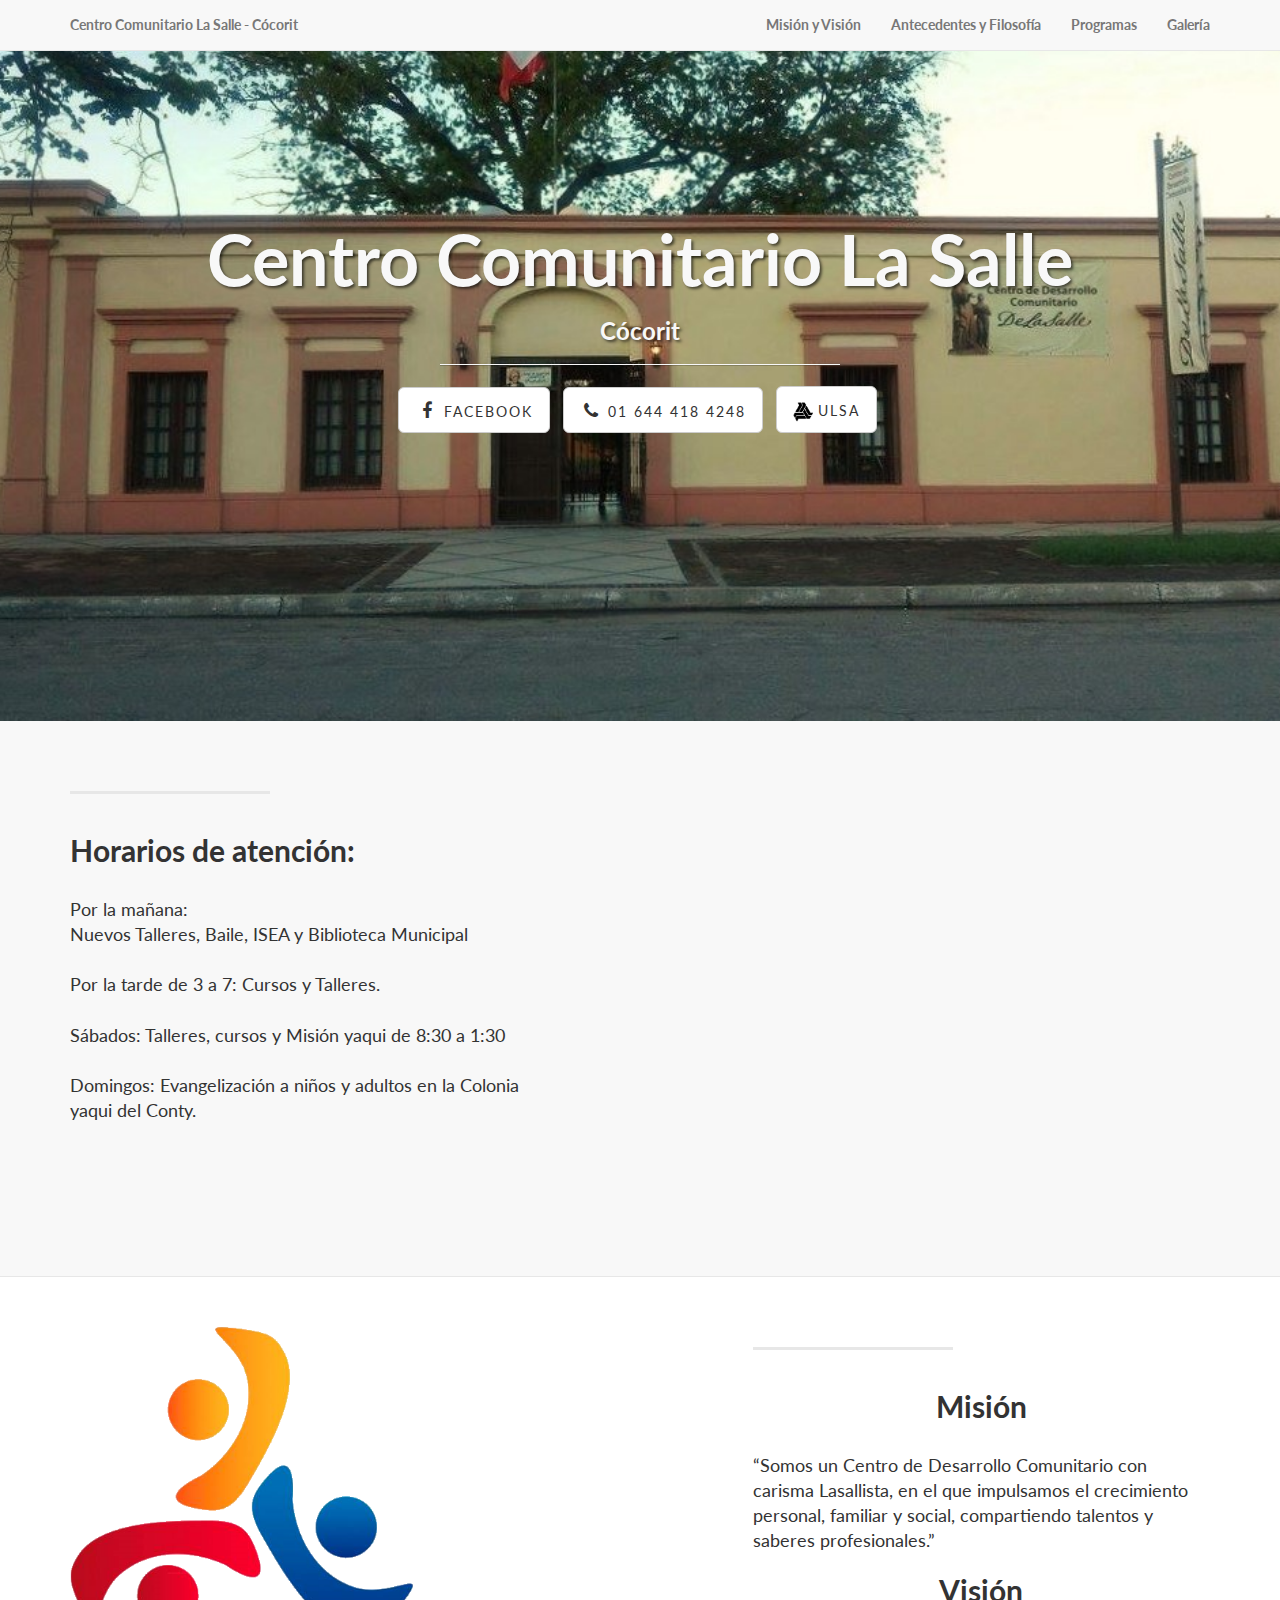
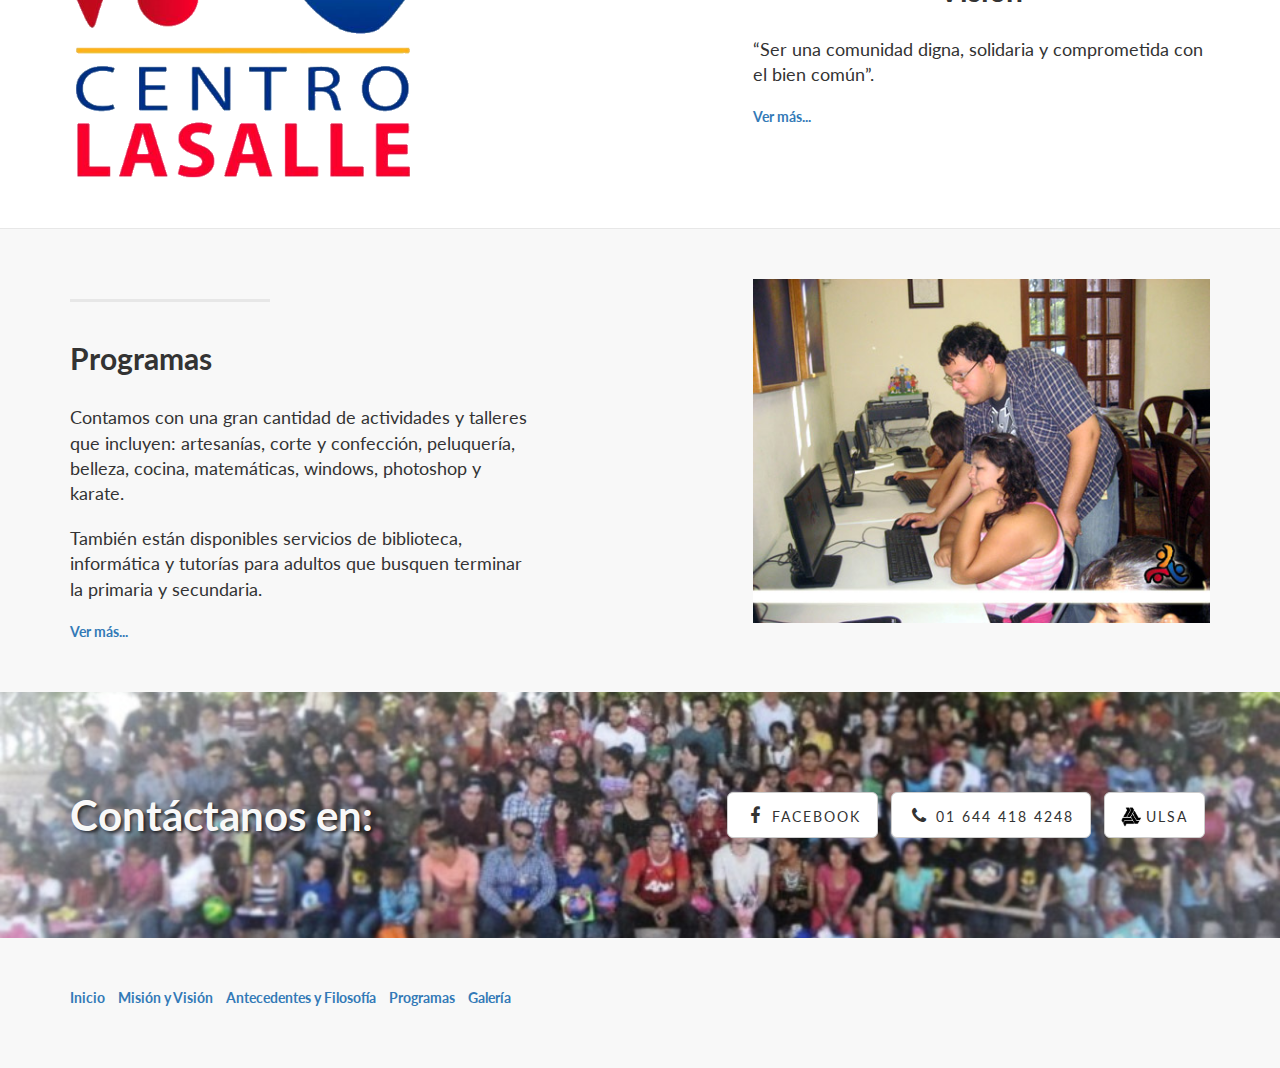
<file: index.html>
<!DOCTYPE html>
<html lang="en">

<head>

    <meta charset="utf-8">
    <meta http-equiv="X-UA-Compatible" content="IE=edge">
    <meta name="viewport" content="width=device-width, initial-scale=1">
    <meta name="description" content="">
    <meta name="author" content="">

    <title>Centro Comunitario La Salle - Cocórit</title>

    <!-- Bootstrap Core CSS -->
    <link href="css/bootstrap.min.css" rel="stylesheet">

    <!-- Custom CSS -->
    <link href="css/landing-page.css" rel="stylesheet">

    <!-- Custom Fonts -->
    <link href="font-awesome/css/font-awesome.min.css" rel="stylesheet" type="text/css">
    <link href="https://fonts.googleapis.com/css?family=Lato:300,400,700,300italic,400italic,700italic" rel="stylesheet" type="text/css">

    <!-- HTML5 Shim and Respond.js IE8 support of HTML5 elements and media queries -->
    <!-- WARNING: Respond.js doesn't work if you view the page via file:// -->
    <!--[if lt IE 9]>
        <script src="https://oss.maxcdn.com/libs/html5shiv/3.7.0/html5shiv.js"></script>
        <script src="https://oss.maxcdn.com/libs/respond.js/1.4.2/respond.min.js"></script>
    <![endif]-->

</head>

<body>

    <!-- Navigation -->
    <nav class="navbar navbar-default navbar-fixed-top topnav" role="navigation">
        <div class="container topnav">
            <!-- Brand and toggle get grouped for better mobile display -->
            <div class="navbar-header">
                <button type="button" class="navbar-toggle" data-toggle="collapse" data-target="#bs-example-navbar-collapse-1">
                    <span class="sr-only">Toggle navigation</span>
                    <span class="icon-bar"></span>
                    <span class="icon-bar"></span>
                    <span class="icon-bar"></span>
                </button>
                <a class="navbar-brand topnav" href="index.html">Centro Comunitario La Salle - Cócorit</a>
            </div>
            <!-- Collect the nav links, forms, and other content for toggling -->
            <div class="collapse navbar-collapse" id="bs-example-navbar-collapse-1">
                <ul class="nav navbar-nav navbar-right">
                    <li>
                        <a href="misionyvision.html">Misión y Visión</a>
                    </li>
                    <li>
                        <a href="antecedentes.html">Antecedentes y Filosofía</a>
                    </li>
                    <li>
                        <a href="programas.html">Programas</a>
                    </li>
                    <li>
                        <a href="galeria.html">Galería</a>
                    </li>
                </ul>
            </div>
            <!-- /.navbar-collapse -->
        </div>
        <!-- /.container -->
    </nav>


    <!-- Header -->
    <a name="about"></a>
    <div class="intro-header">
        <div class="container">

            <div class="row">
                <div class="col-lg-12">
                    <div class="intro-message">
                        <h1>Centro Comunitario La Salle</h1>
                        <h3>Cócorit</h3>
                        <hr class="intro-divider">
                        <ul class="list-inline intro-social-buttons">
                            <li>
                                <a href="https://www.facebook.com/CDCLaSalle" class="btn btn-default btn-lg"><i class="fa fa-facebook fa-fw"></i> <span class="network-name">Facebook</span></a>
                            </li>
                            <li>
                                <a href="#" class="btn btn-default btn-lg"><i class="fa fa-phone fa-fw"></i> <span class="network-name">01 644 418 4248</span></a>
                            </li>
                            <li>
                                <a href="http://www.ulsa-noroeste.edu.mx/cdc" class="btn btn-default btn-lg"><!--<i class="fa fa-linkedin fa-fw"></i>--><img src="img/logo-ulsa-black.png" class="logo2"> <span class="network-name">ULSA</span></a>
                            </li>
                        </ul>
                    </div>
                </div>
            </div>

        </div>
        <!-- /.container -->

    </div>
    <!-- /.intro-header -->

    <!-- Page Content -->

    <a  name="services"></a>
    <div class="content-section-a">

        <div class="container">
            <div class="row">
                <div class="col-lg-5 col-sm-6">
                    <hr class="section-heading-spacer">
                    <div class="clearfix"></div>
                    <h2 class="section-heading">Horarios de atención:</h2>
                    <p class="lead">
                        Por la mañana:<br>
                        Nuevos Talleres, Baile, ISEA y Biblioteca Municipal<br>
                        <br>
                        Por la tarde de 3 a 7: Cursos y Talleres.<br>
                        <br>
                        Sábados: Talleres, cursos y Misión yaqui de 8:30 a 1:30<br>
                        <br>
                        Domingos: Evangelización a niños y adultos en la Colonia yaqui del Conty.<br>
                    </p>
                </div>
                <div class="col-lg-5 col-lg-offset-2 col-sm-6">
                    <iframe src="https://www.google.com/maps/embed?pb=!1m18!1m12!1m3!1d3345.3967424751727!2d-109.9600064890518!3d27.57609241790997!2m3!1f0!2f0!3f0!3m2!1i1024!2i768!4f13.1!3m3!1m2!1s0x86c8401ac90818cd%3A0x20a71812a64b44a4!2sCentro+de+Desarrollo+Comunitario+de+La+Salle!5e0!3m2!1sen!2smx!4v1468361108320" width="600" height="450" frameborder="0" style="border:0" allowfullscreen class="CCMap"></iframe>
                    
                </div>
            </div>

        </div>
        <!-- /.container -->

    </div>
    <!-- /.content-section-a -->

    <div class="content-section-b">

        <div class="container">

            <div class="row">
                <div class="col-lg-5 col-lg-offset-1 col-sm-push-6  col-sm-6">
                    <hr class="section-heading-spacer">
                    <div class="clearfix"></div>
                    <h2 class="section-heading center">Misión</h2>
                    <p class="lead">“Somos un Centro de Desarrollo Comunitario con carisma Lasallista, en el que impulsamos el crecimiento personal, familiar y social, compartiendo talentos y saberes profesionales.”</p>
                    <h2 class="section-heading center">Visión</h2>
                    <p class="lead">“Ser una comunidad digna, solidaria y comprometida con el bien común”.</p>
                    <a href="misionyvision.html">Ver más...</a>
                </div>
                <div class="col-lg-5 col-sm-pull-6  col-sm-6">
                    <img class="img-responsive image1" src="img/index-1.png" alt="">
                </div>
            </div>

        </div>
        <!-- /.container -->

    </div>
    <!-- /.content-section-b -->

    <div class="content-section-a">

        <div class="container">

            <div class="row">
                <div class="col-lg-5 col-sm-6">
                    <hr class="section-heading-spacer">
                    <div class="clearfix"></div>
                    <h2 class="section-heading">Programas</h2>
                    <p class="lead">Contamos con una gran cantidad de actividades y talleres que incluyen: artesanías, corte y confección, peluquería, belleza, cocina, matemáticas, windows, photoshop y karate.</p>
                    <p class="lead">También están disponibles servicios de biblioteca, informática y tutorías para adultos que busquen terminar la primaria y secundaria.</p>
                    <a href="programas.html">Ver más...</a>
                </div>
                <div class="col-lg-5 col-lg-offset-2 col-sm-6">
                    <img class="img-responsive" src="img/index-2.jpg" alt="">
                </div>
            </div>

        </div>
        <!-- /.container -->

    </div>
    <!-- /.content-section-a -->

    <a  name="contact"></a>
    <div class="banner">

        <div class="container">

            <div class="row">
                <div class="col-lg-6">
                    <h2>Contáctanos en:</h2>
                </div>
                <div class="col-lg-6">
                    <ul class="list-inline banner-social-buttons">
                        <li>
                            <a href="https://www.facebook.com/CDCLaSalle" class="btn btn-default btn-lg"><i class="fa fa-facebook fa-fw"></i> <span class="network-name">Facebook</span></a>
                        </li>
                        <li>
                            <a href="#" class="btn btn-default btn-lg"><i class="fa fa-phone fa-fw"></i> <span class="network-name">01 644 418 4248</span></a>
                        </li>
                        <li>
                            <a href="http://www.ulsa-noroeste.edu.mx/cdc" class="btn btn-default btn-lg"><img src="img/logo-ulsa-black.png" class="logo2"> <span class="network-name">ULSA</span></a>
                        </li>
                    </ul>
                </div>
            </div>

        </div>
        <!-- /.container -->

    </div>
    <!-- /.banner -->

    <!-- Footer -->
    <footer>
        <div class="container">
            <div class="row">
                <div class="col-lg-12">
                    <ul class="list-inline">
                        <li>
                            <a href="index.html">Inicio</a>
                        </li>
                        <li>
                            <a href="misionyvision.html">Misión y Visión</a>
                        </li>
                        <li>
                            <a href="antecedentes.html">Antecedentes y Filosofía</a>
                        </li>
                        <li>
                            <a href="programas.html">Programas</a>
                        </li>
                        <li>
                            <a href="galeria.html">Galería</a>
                        </li>
                    </ul>
                    <!-- <p class="copyright text-muted small">Copyright &copy; Your Company 2014. All Rights Reserved</p> -->
                </div>
            </div>
        </div>
    </footer>

    <!-- jQuery -->
    <script src="js/jquery.js"></script>

    <!-- Bootstrap Core JavaScript -->
    <script src="js/bootstrap.min.js"></script>

</body>

</html>
</file>
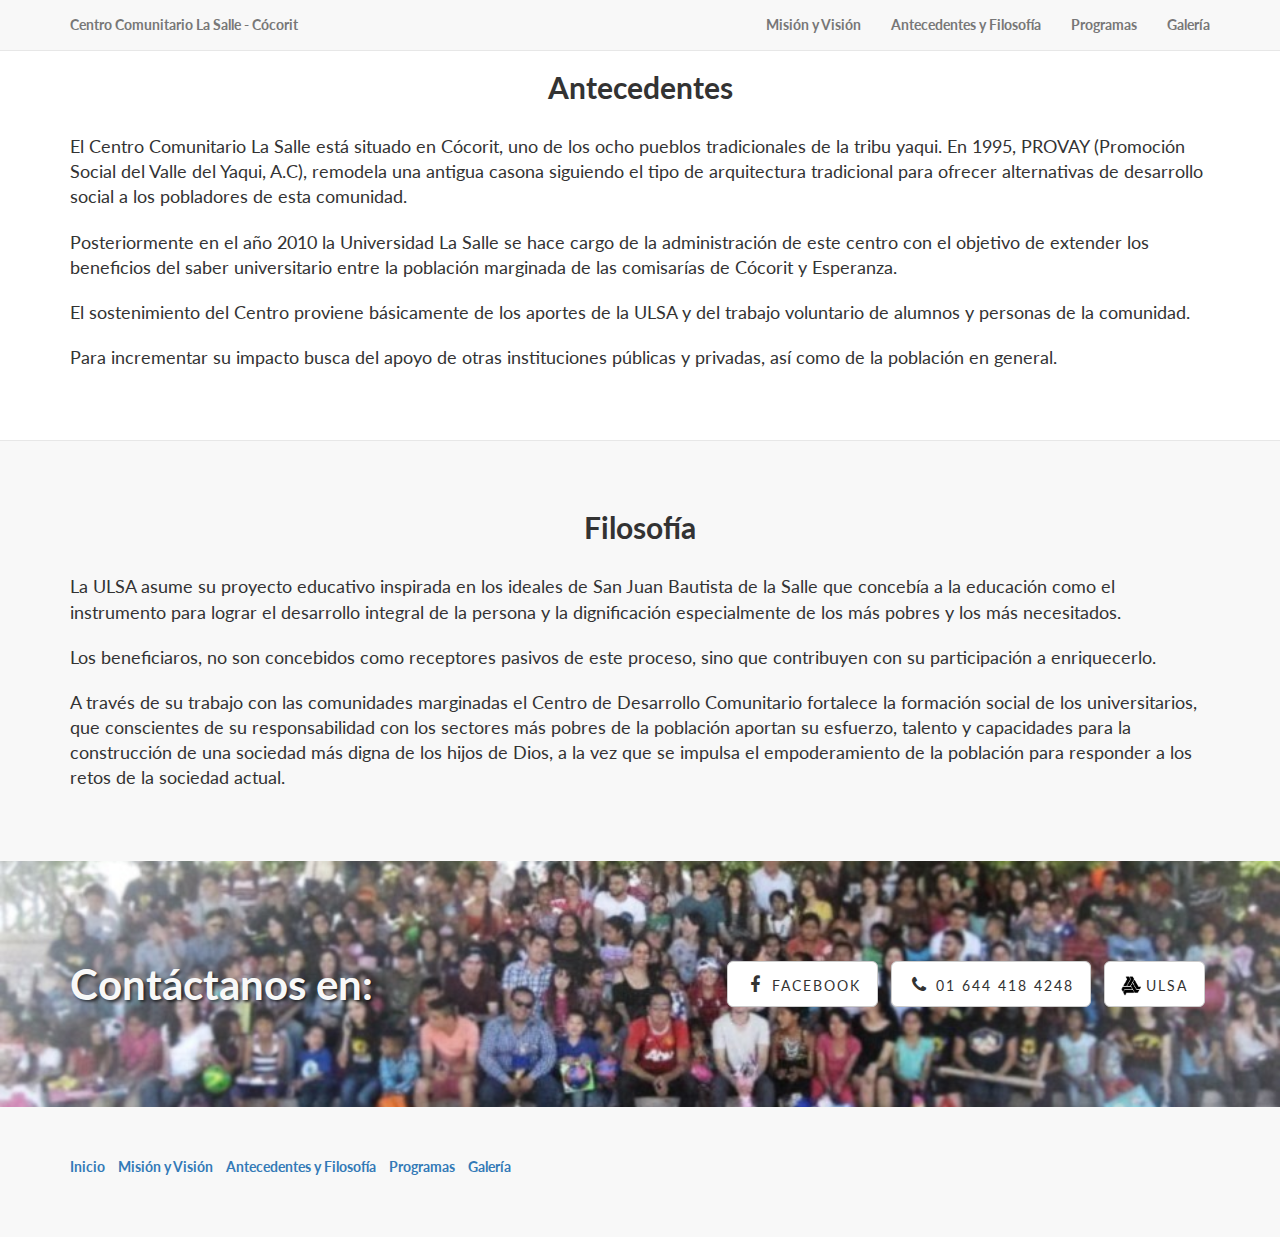
<file: antecedentes.html>
<!DOCTYPE html>
<html lang="en">

<head>

    <meta charset="utf-8">
    <meta http-equiv="X-UA-Compatible" content="IE=edge">
    <meta name="viewport" content="width=device-width, initial-scale=1">
    <meta name="description" content="">
    <meta name="author" content="">

    <title>Centro Comunitario La Salle - Cocórit</title>

    <!-- Bootstrap Core CSS -->
    <link href="css/bootstrap.min.css" rel="stylesheet">

    <!-- Custom CSS -->
    <link href="css/landing-page.css" rel="stylesheet">

    <!-- Custom Fonts -->
    <link href="font-awesome/css/font-awesome.min.css" rel="stylesheet" type="text/css">
    <link href="https://fonts.googleapis.com/css?family=Lato:300,400,700,300italic,400italic,700italic" rel="stylesheet" type="text/css">

    <!-- HTML5 Shim and Respond.js IE8 support of HTML5 elements and media queries -->
    <!-- WARNING: Respond.js doesn't work if you view the page via file:// -->
    <!--[if lt IE 9]>
        <script src="https://oss.maxcdn.com/libs/html5shiv/3.7.0/html5shiv.js"></script>
        <script src="https://oss.maxcdn.com/libs/respond.js/1.4.2/respond.min.js"></script>
    <![endif]-->

</head>

<body>

    <!-- Navigation -->
    <nav class="navbar navbar-default navbar-fixed-top topnav" role="navigation">
        <div class="container topnav">
            <!-- Brand and toggle get grouped for better mobile display -->
            <div class="navbar-header">
                <button type="button" class="navbar-toggle" data-toggle="collapse" data-target="#bs-example-navbar-collapse-1">
                    <span class="sr-only">Toggle navigation</span>
                    <span class="icon-bar"></span>
                    <span class="icon-bar"></span>
                    <span class="icon-bar"></span>
                </button>
                <a class="navbar-brand topnav" href="index.html">Centro Comunitario La Salle - Cócorit</a>
            </div>
            <!-- Collect the nav links, forms, and other content for toggling -->
            <div class="collapse navbar-collapse" id="bs-example-navbar-collapse-1">
                <ul class="nav navbar-nav navbar-right">
                    <li>
                        <a href="misionyvision.html">Misión y Visión</a>
                    </li>
                    <li>
                        <a href="antecedentes.html">Antecedentes y Filosofía</a>
                    </li>
                    <li>
                        <a href="programas.html">Programas</a>
                    </li>
                    <li>
                        <a href="galeria.html">Galería</a>
                    </li>
                </ul>
            </div>
            <!-- /.navbar-collapse -->
        </div>
        <!-- /.container -->
    </nav>

            <!-- Page Content -->

    <div class="content-section-b">

        <div class="container">

            <div class="row">
                <div class="col-lg-12 col-sm-12">
                    <div class="clearfix"></div>
                    <h2 class="section-heading center">Antecedentes</h2>
                    <p class="lead">El Centro Comunitario La Salle está situado en Cócorit, uno de los ocho pueblos tradicionales de la tribu yaqui. En 1995, PROVAY (Promoción Social del Valle del Yaqui, A.C), remodela una antigua casona siguiendo el tipo de arquitectura tradicional para ofrecer alternativas de desarrollo social a los pobladores de esta comunidad.</p>
                    <p class="lead">Posteriormente en el año 2010 la Universidad La Salle se hace cargo de la administración de este centro con el objetivo de extender los beneficios del saber universitario entre la población marginada de las comisarías de Cócorit y Esperanza.</p>
                    <p class="lead">El sostenimiento del Centro proviene básicamente de los aportes de la ULSA y del trabajo voluntario de alumnos y personas de la comunidad.</p>
                    <p class="lead">Para incrementar su impacto busca del apoyo de otras instituciones públicas y privadas, así como de la población en general.</p>
                </div>
            </div>

        </div>
        <!-- /.container -->

    </div>
    <!-- /.content-section-b -->

    <div class="content-section-a">

        <div class="container">

            <div class="row">
                <div class="col-lg-12 col-sm-12">
                    <div class="clearfix"></div>
                    <h2 class="section-heading center">Filosofía</h2>
                    <p class="lead">La ULSA asume su proyecto educativo inspirada en los ideales de San Juan Bautista de la Salle que concebía a la educación como el instrumento para lograr el desarrollo integral de la persona y la dignificación especialmente de los más pobres y los más necesitados.</p>
                    <p class="lead">Los beneficiaros, no son concebidos como receptores pasivos de este proceso, sino que contribuyen con su participación a enriquecerlo.</p>
                    <p class="lead">A través de su trabajo con las comunidades marginadas el Centro de Desarrollo Comunitario  fortalece la formación social de los universitarios, que conscientes de su responsabilidad con los sectores más pobres de la población aportan su esfuerzo, talento y capacidades para la construcción de una sociedad más digna de los hijos de Dios, a la vez que se impulsa el empoderamiento de la población para  responder a los retos de la sociedad actual.</p>
                </div>
            </div>

        </div>
        <!-- /.container -->

    </div>
    <!-- /.content-section-a -->

    <a  name="contact"></a>
    <div class="banner">

        <div class="container">

            <div class="row">
                <div class="col-lg-6">
                    <h2>Contáctanos en:</h2>
                </div>
                <div class="col-lg-6">
                    <ul class="list-inline banner-social-buttons">
                        <li>
                            <a href="https://www.facebook.com/CDCLaSalle" class="btn btn-default btn-lg"><i class="fa fa-facebook fa-fw"></i> <span class="network-name">Facebook</span></a>
                        </li>
                        <li>
                            <a href="#" class="btn btn-default btn-lg"><i class="fa fa-phone fa-fw"></i> <span class="network-name">01 644 418 4248</span></a>
                        </li>
                        <li>
                            <a href="http://www.ulsa-noroeste.edu.mx/cdc" class="btn btn-default btn-lg"><img src="img/logo-ulsa-black.png" class="logo2"> <span class="network-name">ULSA</span></a>
                        </li>
                    </ul>
                </div>
            </div>

        </div>
        <!-- /.container -->

    </div>
    <!-- /.banner -->

    <!-- Footer -->
    <footer>
        <div class="container">
            <div class="row">
                <div class="col-lg-12">
                    <ul class="list-inline">
                        <li>
                            <a href="index.html">Inicio</a>
                        </li>
                        <li>
                            <a href="misionyvision.html">Misión y Visión</a>
                        </li>
                        <li>
                            <a href="antecedentes.html">Antecedentes y Filosofía</a>
                        </li>
                        <li>
                            <a href="programas.html">Programas</a>
                        </li>
                        <li>
                            <a href="galeria.html">Galería</a>
                        </li>
                    </ul>
                    <!-- <p class="copyright text-muted small">Copyright &copy; Your Company 2014. All Rights Reserved</p> -->
                </div>
            </div>
        </div>
    </footer>

    <!-- jQuery -->
    <script src="js/jquery.js"></script>

    <!-- Bootstrap Core JavaScript -->
    <script src="js/bootstrap.min.js"></script>

</body>

</html>
</file>
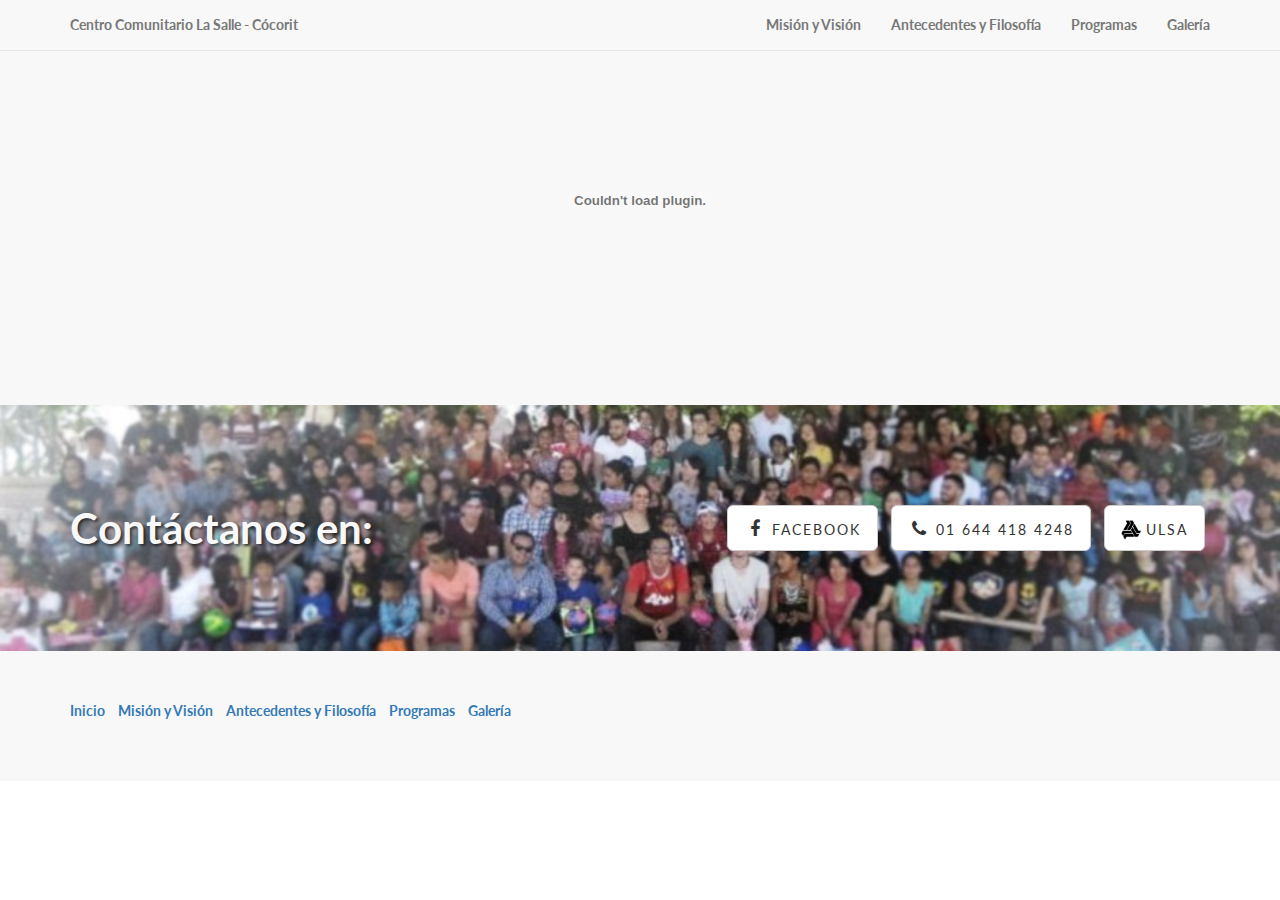
<file: galeria.html>
<!DOCTYPE html>
<html lang="en">

<head>

    <meta charset="utf-8">
    <meta http-equiv="X-UA-Compatible" content="IE=edge">
    <meta name="viewport" content="width=device-width, initial-scale=1">
    <meta name="description" content="">
    <meta name="author" content="">

    <title>Centro Comunitario La Salle - Cocórit</title>

    <!-- Bootstrap Core CSS -->
    <link href="css/bootstrap.min.css" rel="stylesheet">

    <!-- Custom CSS -->
    <link href="css/landing-page.css" rel="stylesheet">

    <!-- Custom Fonts -->
    <link href="font-awesome/css/font-awesome.min.css" rel="stylesheet" type="text/css">
    <link href="https://fonts.googleapis.com/css?family=Lato:300,400,700,300italic,400italic,700italic" rel="stylesheet" type="text/css">

    <!-- HTML5 Shim and Respond.js IE8 support of HTML5 elements and media queries -->
    <!-- WARNING: Respond.js doesn't work if you view the page via file:// -->
    <!--[if lt IE 9]>
        <script src="https://oss.maxcdn.com/libs/html5shiv/3.7.0/html5shiv.js"></script>
        <script src="https://oss.maxcdn.com/libs/respond.js/1.4.2/respond.min.js"></script>
    <![endif]-->

</head>

<body>

    <!-- Navigation -->
    <nav class="navbar navbar-default navbar-fixed-top topnav" role="navigation">
        <div class="container topnav">
            <!-- Brand and toggle get grouped for better mobile display -->
            <div class="navbar-header">
                <button type="button" class="navbar-toggle" data-toggle="collapse" data-target="#bs-example-navbar-collapse-1">
                    <span class="sr-only">Toggle navigation</span>
                    <span class="icon-bar"></span>
                    <span class="icon-bar"></span>
                    <span class="icon-bar"></span>
                </button>
                <a class="navbar-brand topnav" href="index.html">Centro Comunitario La Salle - Cócorit</a>
            </div>
            <!-- Collect the nav links, forms, and other content for toggling -->
            <div class="collapse navbar-collapse" id="bs-example-navbar-collapse-1">
                <ul class="nav navbar-nav navbar-right">
                    <li>
                        <a href="misionyvision.html">Misión y Visión</a>
                    </li>
                    <li>
                        <a href="antecedentes.html">Antecedentes y Filosofía</a>
                    </li>
                    <li>
                        <a href="programas.html">Programas</a>
                    </li>
                    <li>
                        <a href="galeria.html">Galería</a>
                    </li>
                </ul>
            </div>
            <!-- /.navbar-collapse -->
        </div>
        <!-- /.container -->
    </nav>

            <!-- Page Content -->

    <div class="content-section-a">

        <div class="container">

            <div class="row center">
                <div class="clearfix"></div>
                <object class="toPad" width="800" height="500"> <param name="flashvars" value="offsite=true&lang=en-us&page_show_url=%2Fphotos%2F143940371%40N04%2Fsets%2F72157670398340971%2Fshow%2F&page_show_back_url=%2Fphotos%2F143940371%40N04%2Fsets%2F72157670398340971%2F&set_id=72157670398340971&jump_to="></param> <param name="movie" value="https://www.flickr.com/apps/slideshow/show.swf?v=261948265"></param> <param name="allowFullScreen" value="true"></param><embed type="application/x-shockwave-flash" src="https://www.flickr.com/apps/slideshow/show.swf?v=261948265" allowFullScreen="true" flashvars="offsite=true&lang=en-us&page_show_url=%2Fphotos%2F143940371%40N04%2Fsets%2F72157670398340971%2Fshow%2F&page_show_back_url=%2Fphotos%2F143940371%40N04%2Fsets%2F72157670398340971%2F&set_id=72157670398340971&jump_to=" width="400" height="300"></embed></object>
            </div>

        </div>
        <!-- /.container -->

    </div>
    <!-- /.content-section-a -->

    <a  name="contact"></a>
    <div class="banner">

        <div class="container">

            <div class="row">
                <div class="col-lg-6">
                    <h2>Contáctanos en:</h2>
                </div>
                <div class="col-lg-6">
                    <ul class="list-inline banner-social-buttons">
                        <li>
                            <a href="https://www.facebook.com/CDCLaSalle" class="btn btn-default btn-lg"><i class="fa fa-facebook fa-fw"></i> <span class="network-name">Facebook</span></a>
                        </li>
                        <li>
                            <a href="#" class="btn btn-default btn-lg"><i class="fa fa-phone fa-fw"></i> <span class="network-name">01 644 418 4248</span></a>
                        </li>
                        <li>
                            <a href="http://www.ulsa-noroeste.edu.mx/cdc" class="btn btn-default btn-lg"><img src="img/logo-ulsa-black.png" class="logo2"> <span class="network-name">ULSA</span></a>
                        </li>
                    </ul>
                </div>
            </div>

        </div>
        <!-- /.container -->

    </div>
    <!-- /.banner -->

    <!-- Footer -->
    <footer>
        <div class="container">
            <div class="row">
                <div class="col-lg-12">
                    <ul class="list-inline">
                        <li>
                            <a href="index.html">Inicio</a>
                        </li>
                        <li>
                            <a href="misionyvision.html">Misión y Visión</a>
                        </li>
                        <li>
                            <a href="antecedentes.html">Antecedentes y Filosofía</a>
                        </li>
                        <li>
                            <a href="programas.html">Programas</a>
                        </li>
                        <li>
                            <a href="galeria.html">Galería</a>
                        </li>
                    </ul>
                    <!-- <p class="copyright text-muted small">Copyright &copy; Your Company 2014. All Rights Reserved</p> -->
                </div>
            </div>
        </div>
    </footer>

    <!-- jQuery -->
    <script src="js/jquery.js"></script>

    <!-- Bootstrap Core JavaScript -->
    <script src="js/bootstrap.min.js"></script>

</body>

</html>
</file>
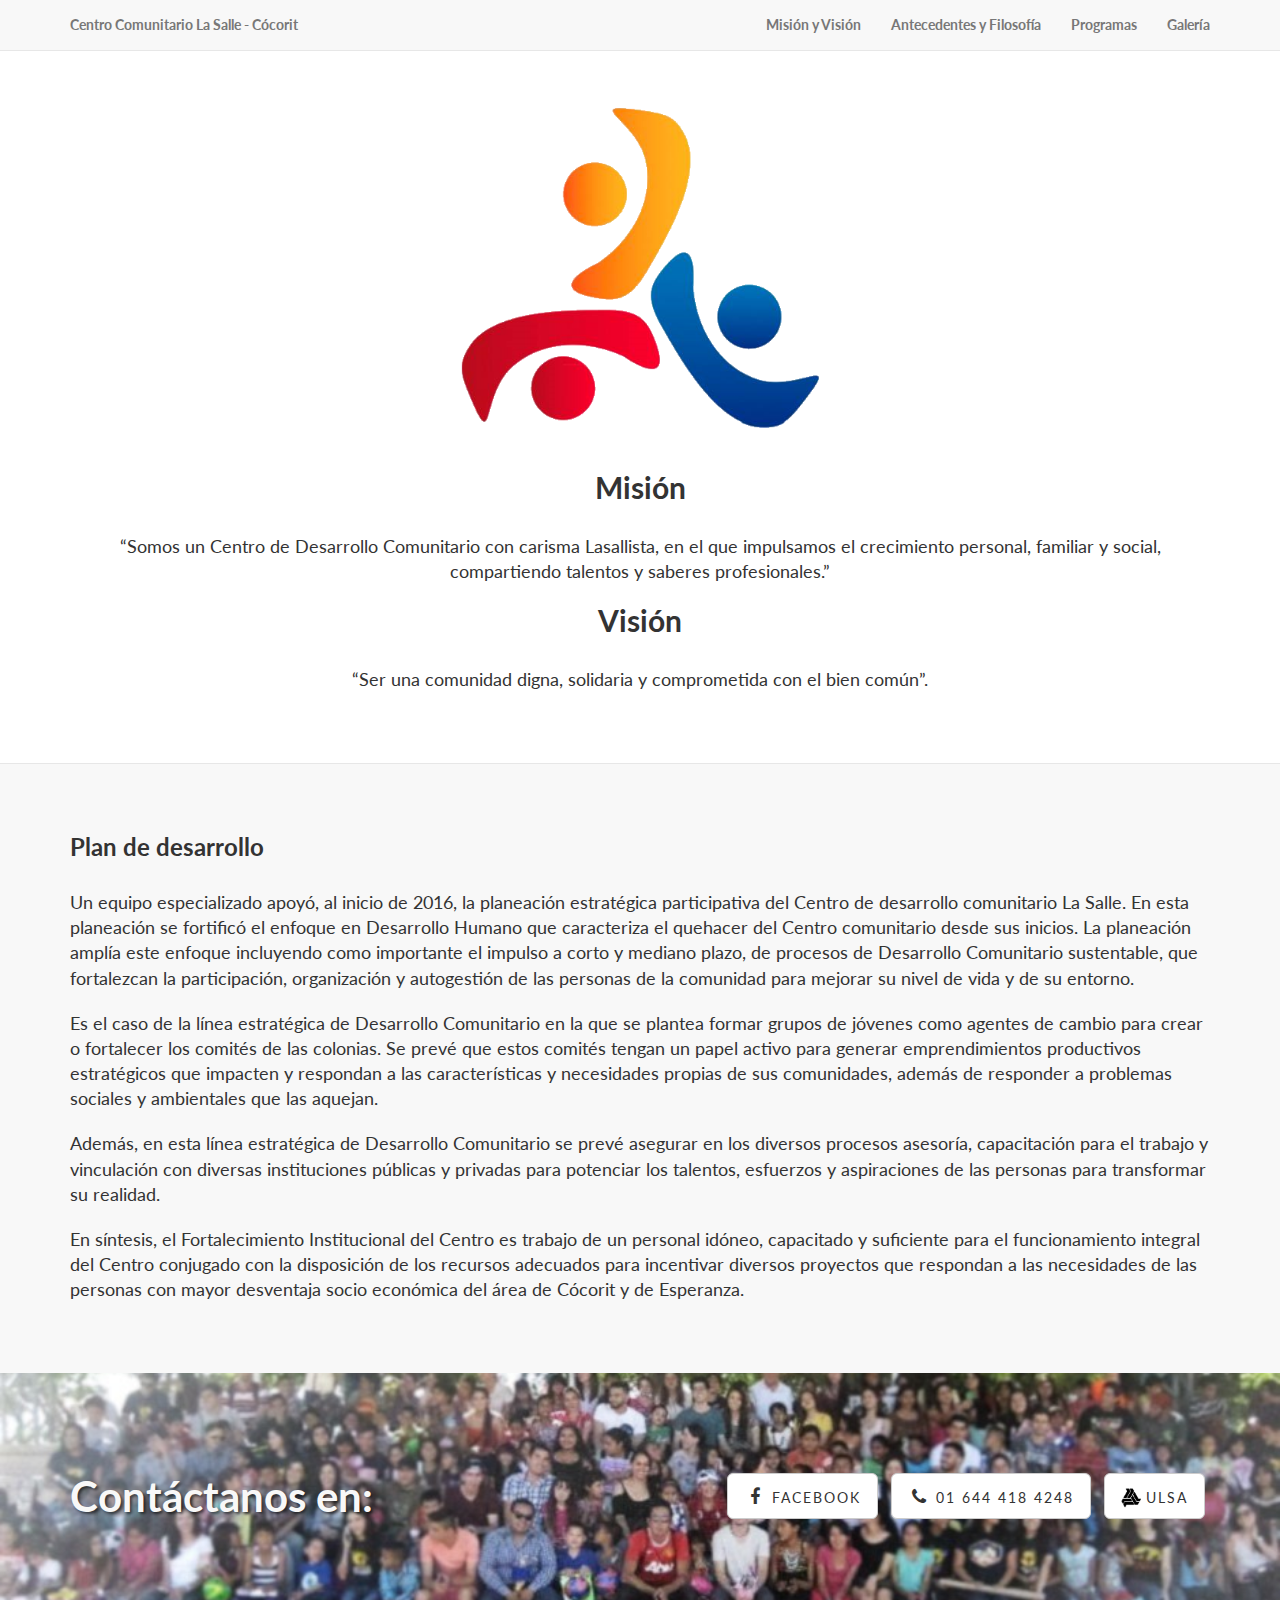
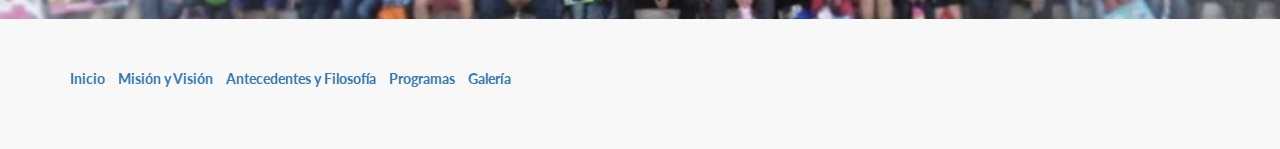
<file: misionyvision.html>
<!DOCTYPE html>
<html lang="en">

<head>

    <meta charset="utf-8">
    <meta http-equiv="X-UA-Compatible" content="IE=edge">
    <meta name="viewport" content="width=device-width, initial-scale=1">
    <meta name="description" content="">
    <meta name="author" content="">

    <title>Centro Comunitario La Salle - Cocórit</title>

    <!-- Bootstrap Core CSS -->
    <link href="css/bootstrap.min.css" rel="stylesheet">

    <!-- Custom CSS -->
    <link href="css/landing-page.css" rel="stylesheet">

    <!-- Custom Fonts -->
    <link href="font-awesome/css/font-awesome.min.css" rel="stylesheet" type="text/css">
    <link href="https://fonts.googleapis.com/css?family=Lato:300,400,700,300italic,400italic,700italic" rel="stylesheet" type="text/css">

    <!-- HTML5 Shim and Respond.js IE8 support of HTML5 elements and media queries -->
    <!-- WARNING: Respond.js doesn't work if you view the page via file:// -->
    <!--[if lt IE 9]>
        <script src="https://oss.maxcdn.com/libs/html5shiv/3.7.0/html5shiv.js"></script>
        <script src="https://oss.maxcdn.com/libs/respond.js/1.4.2/respond.min.js"></script>
    <![endif]-->

</head>

<body>

    <!-- Navigation -->
    <nav class="navbar navbar-default navbar-fixed-top topnav" role="navigation">
        <div class="container topnav">
            <!-- Brand and toggle get grouped for better mobile display -->
            <div class="navbar-header">
                <button type="button" class="navbar-toggle" data-toggle="collapse" data-target="#bs-example-navbar-collapse-1">
                    <span class="sr-only">Toggle navigation</span>
                    <span class="icon-bar"></span>
                    <span class="icon-bar"></span>
                    <span class="icon-bar"></span>
                </button>
                <a class="navbar-brand topnav" href="index.html">Centro Comunitario La Salle - Cócorit</a>
            </div>
            <!-- Collect the nav links, forms, and other content for toggling -->
            <div class="collapse navbar-collapse" id="bs-example-navbar-collapse-1">
                <ul class="nav navbar-nav navbar-right">
                    <li>
                        <a href="misionyvision.html">Misión y Visión</a>
                    </li>
                    <li>
                        <a href="antecedentes.html">Antecedentes y Filosofía</a>
                    </li>
                    <li>
                        <a href="programas.html">Programas</a>
                    </li>
                    <li>
                        <a href="galeria.html">Galería</a>
                    </li>
                </ul>
            </div>
            <!-- /.navbar-collapse -->
        </div>
        <!-- /.container -->
    </nav>

            <!-- Page Content -->

    <div class="content-section-b">

        <div class="container">

            <div class="row center">
                <div class="col-lg-12 col-sm-12">
                    <div class="clearfix"></div>
                    <img class="myvlogo" src="img/myv-1.png" alt="">
                    <h2 class="section-heading">Misión</h2>
                    <p class="lead">“Somos un Centro de Desarrollo Comunitario con carisma Lasallista, en el que impulsamos el crecimiento personal, familiar y social, compartiendo talentos y saberes profesionales.”</p>
                    <h2 class="section-heading">Visión</h2>
                    <p class="lead">“Ser una comunidad digna, solidaria y comprometida con el bien común”.</p>
                </div>
            </div>

        </div>
        <!-- /.container -->

    </div>
    <!-- /.content-section-b -->

    <div class="content-section-a">

        <div class="container">

            <div class="row">
                <div class="col-lg-12 col-sm-12">
                    <div class="clearfix"></div>
                    <h3 class="section-heading">Plan de desarrollo</h3>
                    <p class="lead">Un equipo especializado apoyó, al inicio de 2016, la planeación estratégica participativa del Centro de desarrollo comunitario La Salle. En esta planeación se fortificó el enfoque en Desarrollo Humano que caracteriza el quehacer del Centro comunitario desde sus inicios. La planeación amplía este enfoque incluyendo como importante el impulso a corto y mediano plazo, de procesos de Desarrollo Comunitario sustentable, que fortalezcan la participación, organización y autogestión de las personas de la comunidad para mejorar su nivel de vida y de su entorno.</p>
                    <p class="lead">Es el caso de la línea estratégica de Desarrollo Comunitario en la que se plantea formar grupos de jóvenes como agentes de cambio para crear o fortalecer los comités de las colonias. Se prevé que estos comités tengan un papel activo para generar emprendimientos productivos estratégicos que impacten y respondan a las características y necesidades propias de sus comunidades, además de responder a problemas sociales y ambientales que las aquejan. </p>
                    <p class="lead">Además, en esta línea estratégica de Desarrollo Comunitario se prevé asegurar en los diversos procesos asesoría, capacitación para el trabajo y vinculación con diversas instituciones públicas y privadas para potenciar los talentos, esfuerzos y aspiraciones de las personas para transformar su realidad.</p>
                    <p class="lead">En síntesis, el Fortalecimiento Institucional del Centro es trabajo de un personal idóneo, capacitado y suficiente para el funcionamiento integral del Centro conjugado con  la disposición de los recursos adecuados para incentivar diversos proyectos que respondan a las necesidades de las personas con mayor desventaja socio económica del área de Cócorit y de Esperanza.</p>
                </div>
            </div>

        </div>
        <!-- /.container -->

    </div>
    <!-- /.content-section-a -->

    <a  name="contact"></a>
    <div class="banner">

        <div class="container">

            <div class="row">
                <div class="col-lg-6">
                    <h2>Contáctanos en:</h2>
                </div>
                <div class="col-lg-6">
                    <ul class="list-inline banner-social-buttons">
                        <li>
                            <a href="https://www.facebook.com/CDCLaSalle" class="btn btn-default btn-lg"><i class="fa fa-facebook fa-fw"></i> <span class="network-name">Facebook</span></a>
                        </li>
                        <li>
                            <a href="#" class="btn btn-default btn-lg"><i class="fa fa-phone fa-fw"></i> <span class="network-name">01 644 418 4248</span></a>
                        </li>
                        <li>
                            <a href="http://www.ulsa-noroeste.edu.mx/cdc" class="btn btn-default btn-lg"><img src="img/logo-ulsa-black.png" class="logo2"> <span class="network-name">ULSA</span></a>
                        </li>
                    </ul>
                </div>
            </div>

        </div>
        <!-- /.container -->

    </div>
    <!-- /.banner -->

    <!-- Footer -->
    <footer>
        <div class="container">
            <div class="row">
                <div class="col-lg-12">
                    <ul class="list-inline">
                        <li>
                            <a href="index.html">Inicio</a>
                        </li>
                        <li>
                            <a href="misionyvision.html">Misión y Visión</a>
                        </li>
                        <li>
                            <a href="antecedentes.html">Antecedentes y Filosofía</a>
                        </li>
                        <li>
                            <a href="programas.html">Programas</a>
                        </li>
                        <li>
                            <a href="galeria.html">Galería</a>
                        </li>
                    </ul>
                    <!-- <p class="copyright text-muted small">Copyright &copy; Your Company 2014. All Rights Reserved</p> -->
                </div>
            </div>
        </div>
    </footer>

    <!-- jQuery -->
    <script src="js/jquery.js"></script>

    <!-- Bootstrap Core JavaScript -->
    <script src="js/bootstrap.min.js"></script>

</body>

</html>
</file>
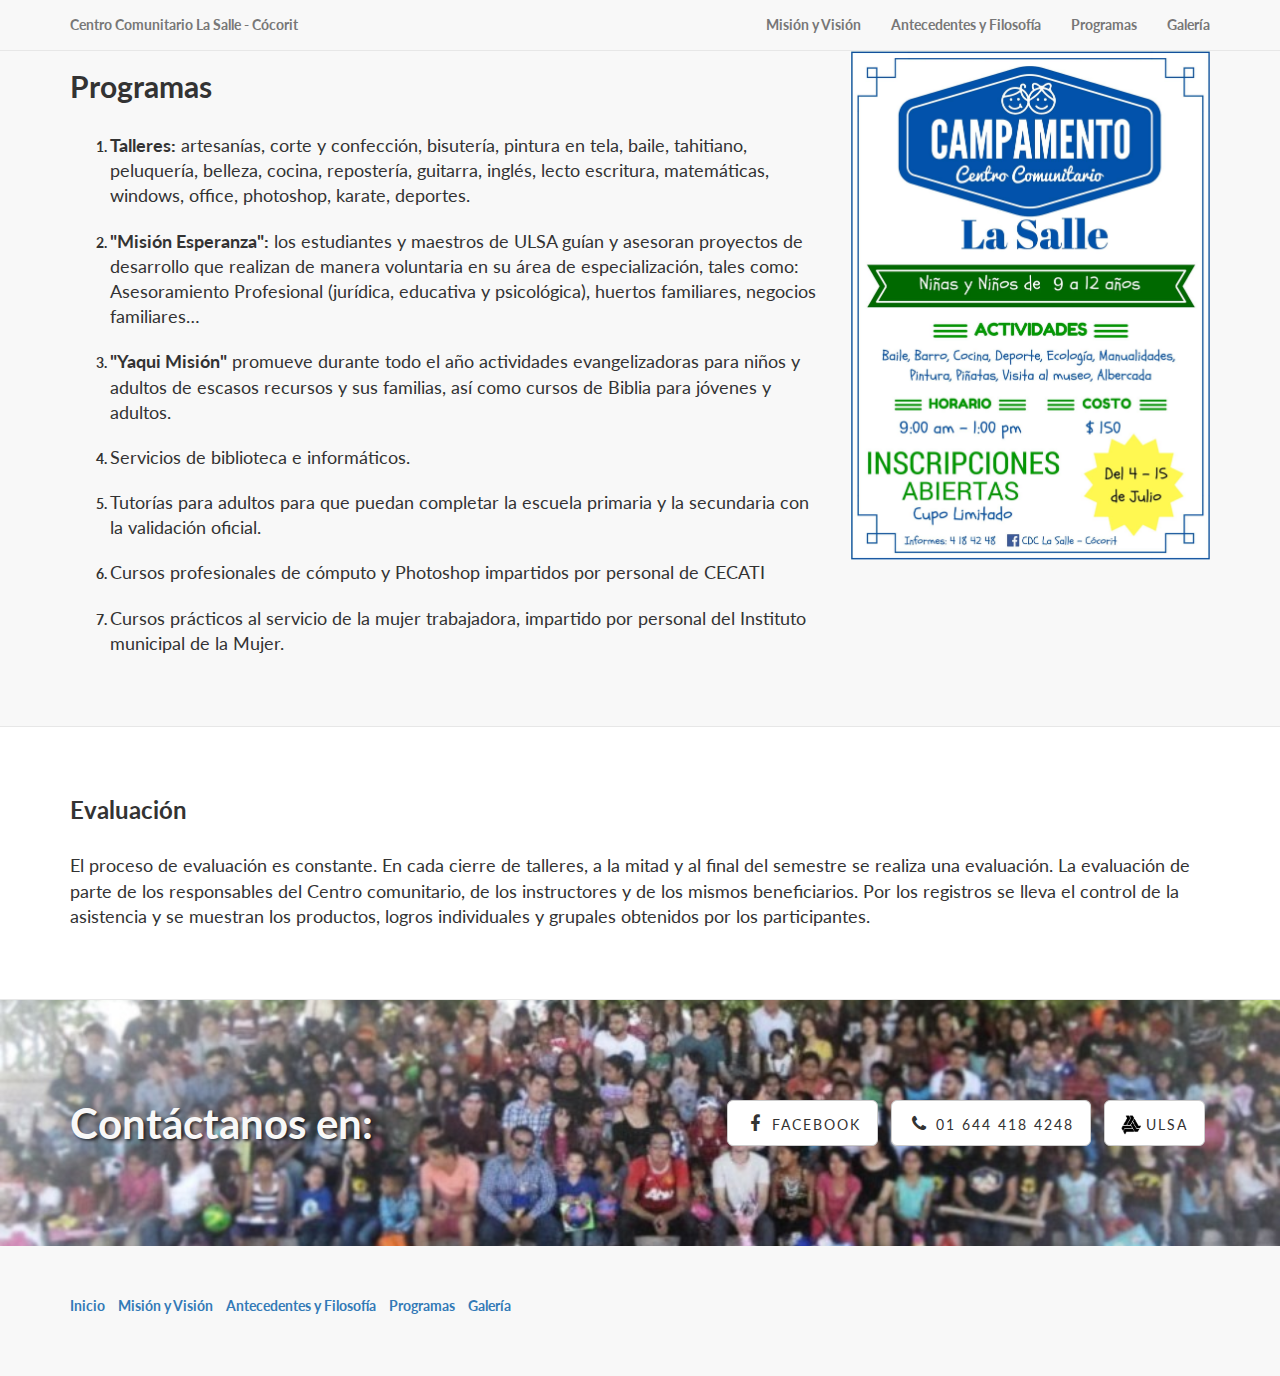
<file: programas.html>
<!DOCTYPE html>
<html lang="en">

<head>

    <meta charset="utf-8">
    <meta http-equiv="X-UA-Compatible" content="IE=edge">
    <meta name="viewport" content="width=device-width, initial-scale=1">
    <meta name="description" content="">
    <meta name="author" content="">

    <title>Centro Comunitario La Salle - Cocórit</title>

    <!-- Bootstrap Core CSS -->
    <link href="css/bootstrap.min.css" rel="stylesheet">

    <!-- Custom CSS -->
    <link href="css/landing-page.css" rel="stylesheet">

    <!-- Custom Fonts -->
    <link href="font-awesome/css/font-awesome.min.css" rel="stylesheet" type="text/css">
    <link href="https://fonts.googleapis.com/css?family=Lato:300,400,700,300italic,400italic,700italic" rel="stylesheet" type="text/css">

    <!-- HTML5 Shim and Respond.js IE8 support of HTML5 elements and media queries -->
    <!-- WARNING: Respond.js doesn't work if you view the page via file:// -->
    <!--[if lt IE 9]>
        <script src="https://oss.maxcdn.com/libs/html5shiv/3.7.0/html5shiv.js"></script>
        <script src="https://oss.maxcdn.com/libs/respond.js/1.4.2/respond.min.js"></script>
    <![endif]-->

</head>

<body>

    <!-- Navigation -->
    <nav class="navbar navbar-default navbar-fixed-top topnav" role="navigation">
        <div class="container topnav">
            <!-- Brand and toggle get grouped for better mobile display -->
            <div class="navbar-header">
                <button type="button" class="navbar-toggle" data-toggle="collapse" data-target="#bs-example-navbar-collapse-1">
                    <span class="sr-only">Toggle navigation</span>
                    <span class="icon-bar"></span>
                    <span class="icon-bar"></span>
                    <span class="icon-bar"></span>
                </button>
                <a class="navbar-brand topnav" href="index.html">Centro Comunitario La Salle - Cócorit</a>
            </div>
            <!-- Collect the nav links, forms, and other content for toggling -->
            <div class="collapse navbar-collapse" id="bs-example-navbar-collapse-1">
                <ul class="nav navbar-nav navbar-right">
                    <li>
                        <a href="misionyvision.html">Misión y Visión</a>
                    </li>
                    <li>
                        <a href="antecedentes.html">Antecedentes y Filosofía</a>
                    </li>
                    <li>
                        <a href="programas.html">Programas</a>
                    </li>
                    <li>
                        <a href="galeria.html">Galería</a>
                    </li>
                </ul>
            </div>
            <!-- /.navbar-collapse -->
        </div>
        <!-- /.container -->
    </nav>

    <!-- Page Content -->

    <a  name="services"></a>
    <div class="content-section-a">

        <div class="container">
            <div class="row">
                <div class="col-lg-8 col-sm-8">
                    <div class="clearfix"></div>
                    <h2 class="section-heading">Programas</h2>
                    <ol>
                        <li>
                            <p class="lead"><strong>Talleres:</strong> artesanías, corte y confección, bisutería, pintura en tela, baile, tahitiano, peluquería, belleza, cocina, repostería, guitarra, inglés, lecto escritura, matemáticas, windows, office, photoshop, karate, deportes.</p>
                        </li>
                        <li>
                            <p class="lead"><strong>"Misión Esperanza":</strong> los estudiantes y maestros de ULSA guían y asesoran proyectos de desarrollo que realizan de manera voluntaria en su área de especialización, tales como: Asesoramiento Profesional (jurídica, educativa y psicológica), huertos familiares, negocios familiares…</p>
                        </li>
                        <li>
                            <p class="lead"><strong>"Yaqui Misión"</strong> promueve durante todo el año actividades evangelizadoras para niños y adultos de escasos recursos y sus familias, así como cursos de Biblia para jóvenes y adultos.</p>
                        </li>
                        <li>
                            <p class="lead">Servicios de biblioteca e informáticos.</p>
                        </li>
                        <li>
                            <p class="lead">Tutorías para adultos para que puedan completar la escuela primaria y la secundaria con la validación oficial.</p>
                        </li>
                        <li>
                            <p class="lead">Cursos profesionales de cómputo y Photoshop impartidos por personal de CECATI</p>
                        </li>
                        <li>
                            <p class="lead">Cursos prácticos al servicio de la mujer trabajadora, impartido por personal del Instituto municipal de la Mujer.</p>
                        </li>
                    </ol>
                </div>
                <div class="col-lg-4 col-sm-4">
                    <img class="img-responsive" src="img/programas-1.jpg" alt="">
                </div>
            </div>

        </div>
        <!-- /.container -->

    </div>
    <!-- /.content-section-a -->

    <div class="content-section-b">

        <div class="container">

            <div class="row">
                <div class="col-lg-12 col-sm-12">
                    <div class="clearfix"></div>
                    <h3 class="section-heading">Evaluación</h3>
                    <p class="lead">El proceso de evaluación es constante. En cada cierre de talleres, a la mitad y al final del semestre se realiza una evaluación. La evaluación de parte de los responsables del Centro comunitario, de los instructores y de los mismos beneficiarios. Por los registros se lleva el control de la asistencia y se muestran los productos, logros individuales y grupales obtenidos por los participantes.</p>
                </div>
            </div>

        </div>
        <!-- /.container -->

    </div>
    <!-- /.content-section-b -->

    <a  name="contact"></a>
    <div class="banner">

        <div class="container">

            <div class="row">
                <div class="col-lg-6">
                    <h2>Contáctanos en:</h2>
                </div>
                <div class="col-lg-6">
                    <ul class="list-inline banner-social-buttons">
                        <li>
                            <a href="https://www.facebook.com/CDCLaSalle" class="btn btn-default btn-lg"><i class="fa fa-facebook fa-fw"></i> <span class="network-name">Facebook</span></a>
                        </li>
                        <li>
                            <a href="#" class="btn btn-default btn-lg"><i class="fa fa-phone fa-fw"></i> <span class="network-name">01 644 418 4248</span></a>
                        </li>
                        <li>
                            <a href="http://www.ulsa-noroeste.edu.mx/cdc" class="btn btn-default btn-lg"><img src="img/logo-ulsa-black.png" class="logo2"> <span class="network-name">ULSA</span></a>
                        </li>
                    </ul>
                </div>
            </div>

        </div>
        <!-- /.container -->

    </div>
    <!-- /.banner -->

    <!-- Footer -->
    <footer>
        <div class="container">
            <div class="row">
                <div class="col-lg-12">
                    <ul class="list-inline">
                        <li>
                            <a href="index.html">Inicio</a>
                        </li>
                        <li>
                            <a href="misionyvision.html">Misión y Visión</a>
                        </li>
                        <li>
                            <a href="antecedentes.html">Antecedentes y Filosofía</a>
                        </li>
                        <li>
                            <a href="programas.html">Programas</a>
                        </li>
                        <li>
                            <a href="galeria.html">Galería</a>
                        </li>
                    </ul>
                    <!-- <p class="copyright text-muted small">Copyright &copy; Your Company 2014. All Rights Reserved</p> -->
                </div>
            </div>
        </div>
    </footer>

    <!-- jQuery -->
    <script src="js/jquery.js"></script>

    <!-- Bootstrap Core JavaScript -->
    <script src="js/bootstrap.min.js"></script>

</body>

</html>
</file>
<file: css/landing-page.css>
/*!
 * Start Bootstrap - Landing Page Bootstrap Theme (http://startbootstrap.com)
 * Code licensed under the Apache License v2.0.
 * For details, see http://www.apache.org/licenses/LICENSE-2.0.
 */

body,
html {
    width: 100%;
    height: 100%;
}

body,
h1,
h2,
h3,
h4,
h5,
h6 {
    font-family: "Lato","Helvetica Neue",Helvetica,Arial,sans-serif;
    font-weight: 700;
}

.topnav {
    font-size: 14px; 
}

.lead {
    font-size: 18px;
    font-weight: 400;
}

.intro-header {
    padding-top: 50px; /* If you're making other pages, make sure there is 50px of padding to make sure the navbar doesn't overlap content! */
    padding-bottom: 50px;
    text-align: center;
    color: #f8f8f8;
    background: url(../img/portada.jpg) no-repeat center center;
    background-size: cover;
}

.intro-message {
    position: relative;
    padding-top: 15%;
    padding-bottom: 20%;
}

.intro-message > h1 {
    margin: 0;
    text-shadow: 2px 2px 3px rgba(0,0,0,0.6);
    font-size: 5em;
}

.intro-divider {
    width: 400px;
    border-top: 1px solid #f8f8f8;
    border-bottom: 1px solid rgba(0,0,0,0.2);
}

.intro-message > h3 {
    text-shadow: 2px 2px 3px rgba(0,0,0,0.6);
}

@media(max-width:767px) {
    .intro-message {
        padding-bottom: 15%;
    }

    .intro-message > h1 {
        font-size: 3em;
    }

    ul.intro-social-buttons > li {
        display: block;
        margin-bottom: 20px;
        padding: 0;
    }

    ul.intro-social-buttons > li:last-child {
        margin-bottom: 0;
    }

    .intro-divider {
        width: 100%;
    }
}

.network-name {
    text-transform: uppercase;
    font-size: 14px;
    font-weight: 400;
    letter-spacing: 2px;
}

.content-section-a {
    padding: 50px 0;
    background-color: #f8f8f8;
}

.content-section-b {
    padding: 50px 0;
    border-top: 1px solid #e7e7e7;
    border-bottom: 1px solid #e7e7e7;
}

.section-heading {
    margin-bottom: 30px;
}

.section-heading-spacer {
    float: left;
    width: 200px;
    border-top: 3px solid #e7e7e7;
}

.banner {
    padding: 100px 0;
    color: #f8f8f8;
    background: url(../img/contactos.jpg) no-repeat center center;
    background-size: cover;
}

.banner h2 {
    margin: 0;
    text-shadow: 2px 2px 3px rgba(0,0,0,0.6);
    font-size: 3em;
}

.banner ul {
    margin-bottom: 0;
}

.banner-social-buttons {
    float: right;
    margin-top: 0;
}

@media(max-width:1199px) {
    ul.banner-social-buttons {
        float: left;
        margin-top: 15px;
    }
}

@media(max-width:767px) {
    .banner h2 {
        margin: 0;
        text-shadow: 2px 2px 3px rgba(0,0,0,0.6);
        font-size: 3em;
    }

    ul.banner-social-buttons > li {
        display: block;
        margin-bottom: 20px;
        padding: 0;
    }

    ul.banner-social-buttons > li:last-child {
        margin-bottom: 0;
    }
}

footer {
    padding: 50px 0;
    background-color: #f8f8f8;
}

p.copyright {
    margin: 15px 0 0;
}

.logo1 {
    width: 20%;
}
.logo2{
    height: 20px;
}
.image1 {
    width: 75%;
}
.CCMap {
    width: 100%;
}
.center{
    text-align: center;
    align-content: center;
}
.myvlogo{
    padding-top: 5%;
    padding-bottom: 2%;
    height: 400px;
}
.smallLogo{
    height: 20px;
}
.toPad{
    padding-top: 5%;
}
</file>
